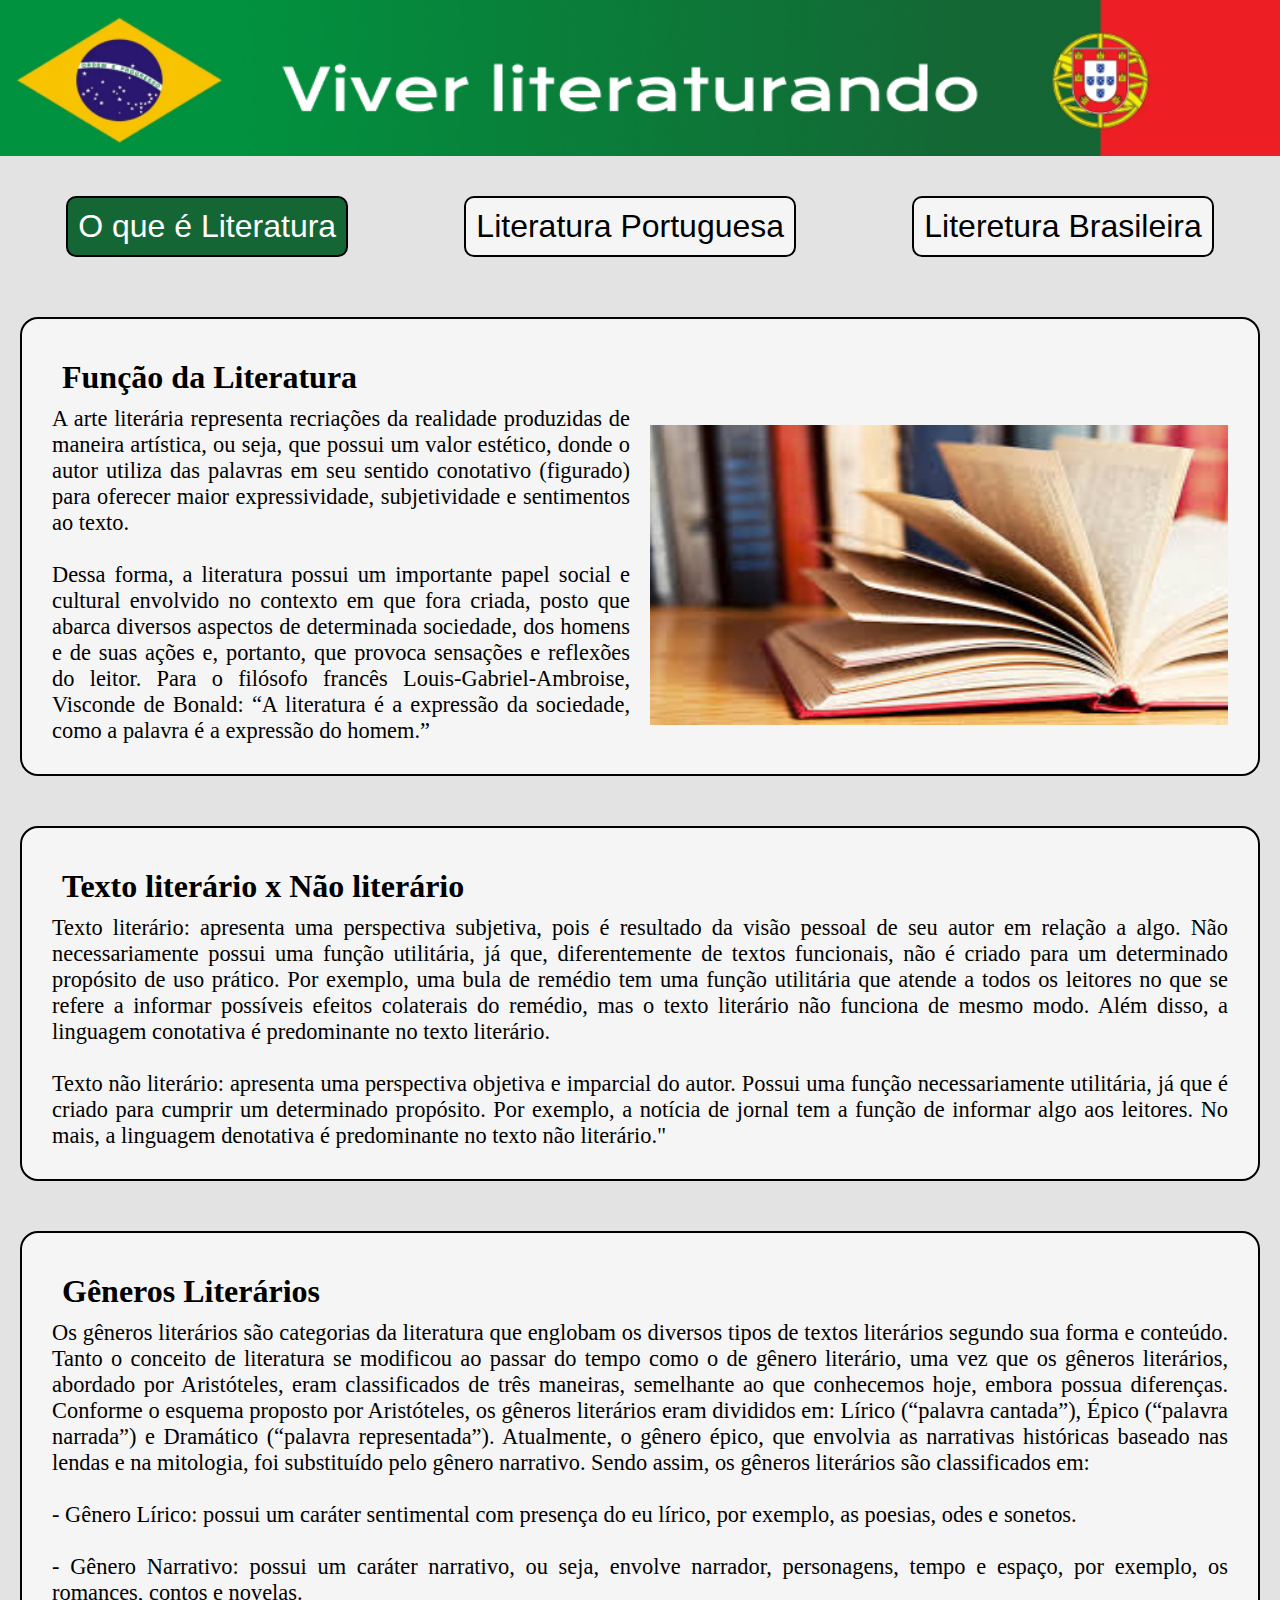
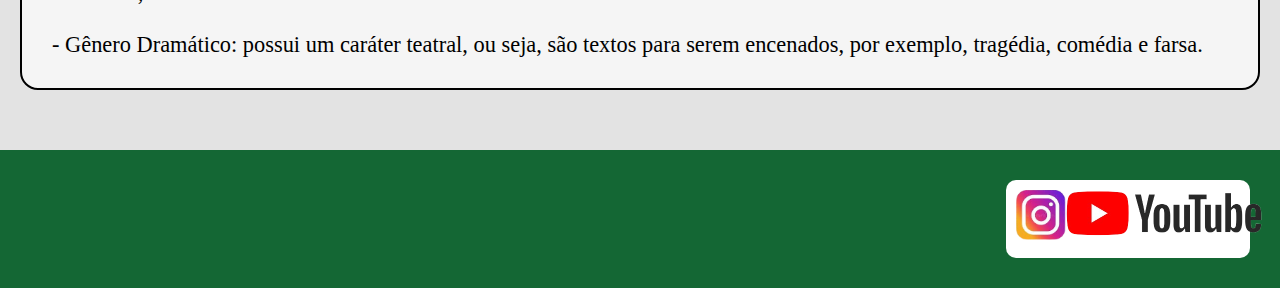
<file: index.html>
<!DOCTYPE html>
<html lang="pt-br">

<head>
    <meta charset="UTF-8">
    <meta name="viewport" content="width=device-width, initial-scale=1.0">
    <title>Viver Literaturando</title>
    <link rel="stylesheet" href="css/style.css">
</head>

<body>
    <img class="topo" src="img/Topo.png" alt="Vivendo Literaturando">

    <ul class="menu">
        <li class="ativo"><a href="index.html">O que é Literatura</a></li>
        <li><a href="Portugal.html">Literatura Portuguesa</a></li>
        <li><a href="Brasil.html">Literetura Brasileira</a></li>
    </ul>

    <div class="containertexto">
        <h1>Função da Literatura</h1>
        <div class="texto">
            <p>
                A arte literária representa recriações da realidade produzidas de maneira artística, ou seja, que possui
                um valor estético, donde o autor utiliza das palavras em seu sentido conotativo (figurado) para oferecer
                maior expressividade, subjetividade e sentimentos ao texto.
                <br>
                <br>Dessa forma, a literatura possui um importante papel social e cultural envolvido no contexto em que
                fora criada, posto que abarca diversos aspectos de determinada sociedade, dos homens e de suas ações e,
                portanto, que provoca sensações e reflexões do leitor. Para o filósofo francês Louis-Gabriel-Ambroise,
                Visconde de Bonald: “A literatura é a expressão da sociedade, como a palavra é a expressão do homem.”
            </p>
            <img src="img/Livros.jpg" alt="" class="livros">
        </div>
    </div>

    <div class="containertexto">
        <h1>Texto literário x Não literário </h1>
        <div class="texto">
            <p>
                Texto literário: apresenta uma perspectiva subjetiva, pois é resultado da visão pessoal de seu autor em
                relação a algo. Não necessariamente possui uma função utilitária, já que, diferentemente de textos
                funcionais, não é criado para um determinado propósito de uso prático. Por exemplo, uma bula de remédio
                tem uma função utilitária que atende a todos os leitores no que se refere a informar possíveis efeitos
                colaterais do remédio, mas o texto literário não funciona de mesmo modo. Além disso, a linguagem
                conotativa é predominante no texto literário.
                <br>
                <br>Texto não literário: apresenta uma perspectiva objetiva e imparcial do autor. Possui uma função
                necessariamente utilitária, já que é criado para cumprir um determinado propósito. Por exemplo, a
                notícia de jornal tem a função de informar algo aos leitores. No mais, a linguagem denotativa é
                predominante no texto não literário."
            </p>
        </div>
    </div>

    <div class="containertexto">
        <h1>Gêneros Literários</h1>
        <div class="texto">
            <p>
                Os gêneros literários são categorias da literatura que englobam os diversos tipos de textos literários
                segundo sua forma e conteúdo.

                Tanto o conceito de literatura se modificou ao passar do tempo como o de gênero literário, uma vez que
                os gêneros literários, abordado por Aristóteles, eram classificados de três maneiras, semelhante ao que
                conhecemos hoje, embora possua diferenças.

                Conforme o esquema proposto por Aristóteles, os gêneros literários eram divididos em: Lírico (“palavra
                cantada”), Épico (“palavra narrada”) e Dramático (“palavra representada”).

                Atualmente, o gênero épico, que envolvia as narrativas históricas baseado nas lendas e na mitologia, foi
                substituído pelo gênero narrativo. Sendo assim, os gêneros literários são classificados em:
                <br>
                <br> - Gênero Lírico: possui um caráter sentimental com presença do eu lírico, por exemplo, as poesias,
                odes e sonetos.
                <br>
                <br> - Gênero Narrativo: possui um caráter narrativo, ou seja, envolve narrador, personagens, tempo e
                espaço, por exemplo, os romances, contos e novelas.
                <br>
                <br> - Gênero Dramático: possui um caráter teatral, ou seja, são textos para serem encenados, por
                exemplo, tragédia, comédia e farsa.
            </p>
        </div>
    </div>

    <footer>
        <ul class="final">
            <li><a href="https://www.instagram.com/viverliteraturando/"><img class="instagram" src="img/Instagram.png"
                        alt=""></a></li>
            <li><a href="https://youtu.be/PIXh2-C1wb0?si=W3iAEJsjb3i6p8V0"><img class="youtube" src="img/Youtube.png"
                        alt=""></a></li>
        </ul>
    </footer>
</body>

</html>
</file>
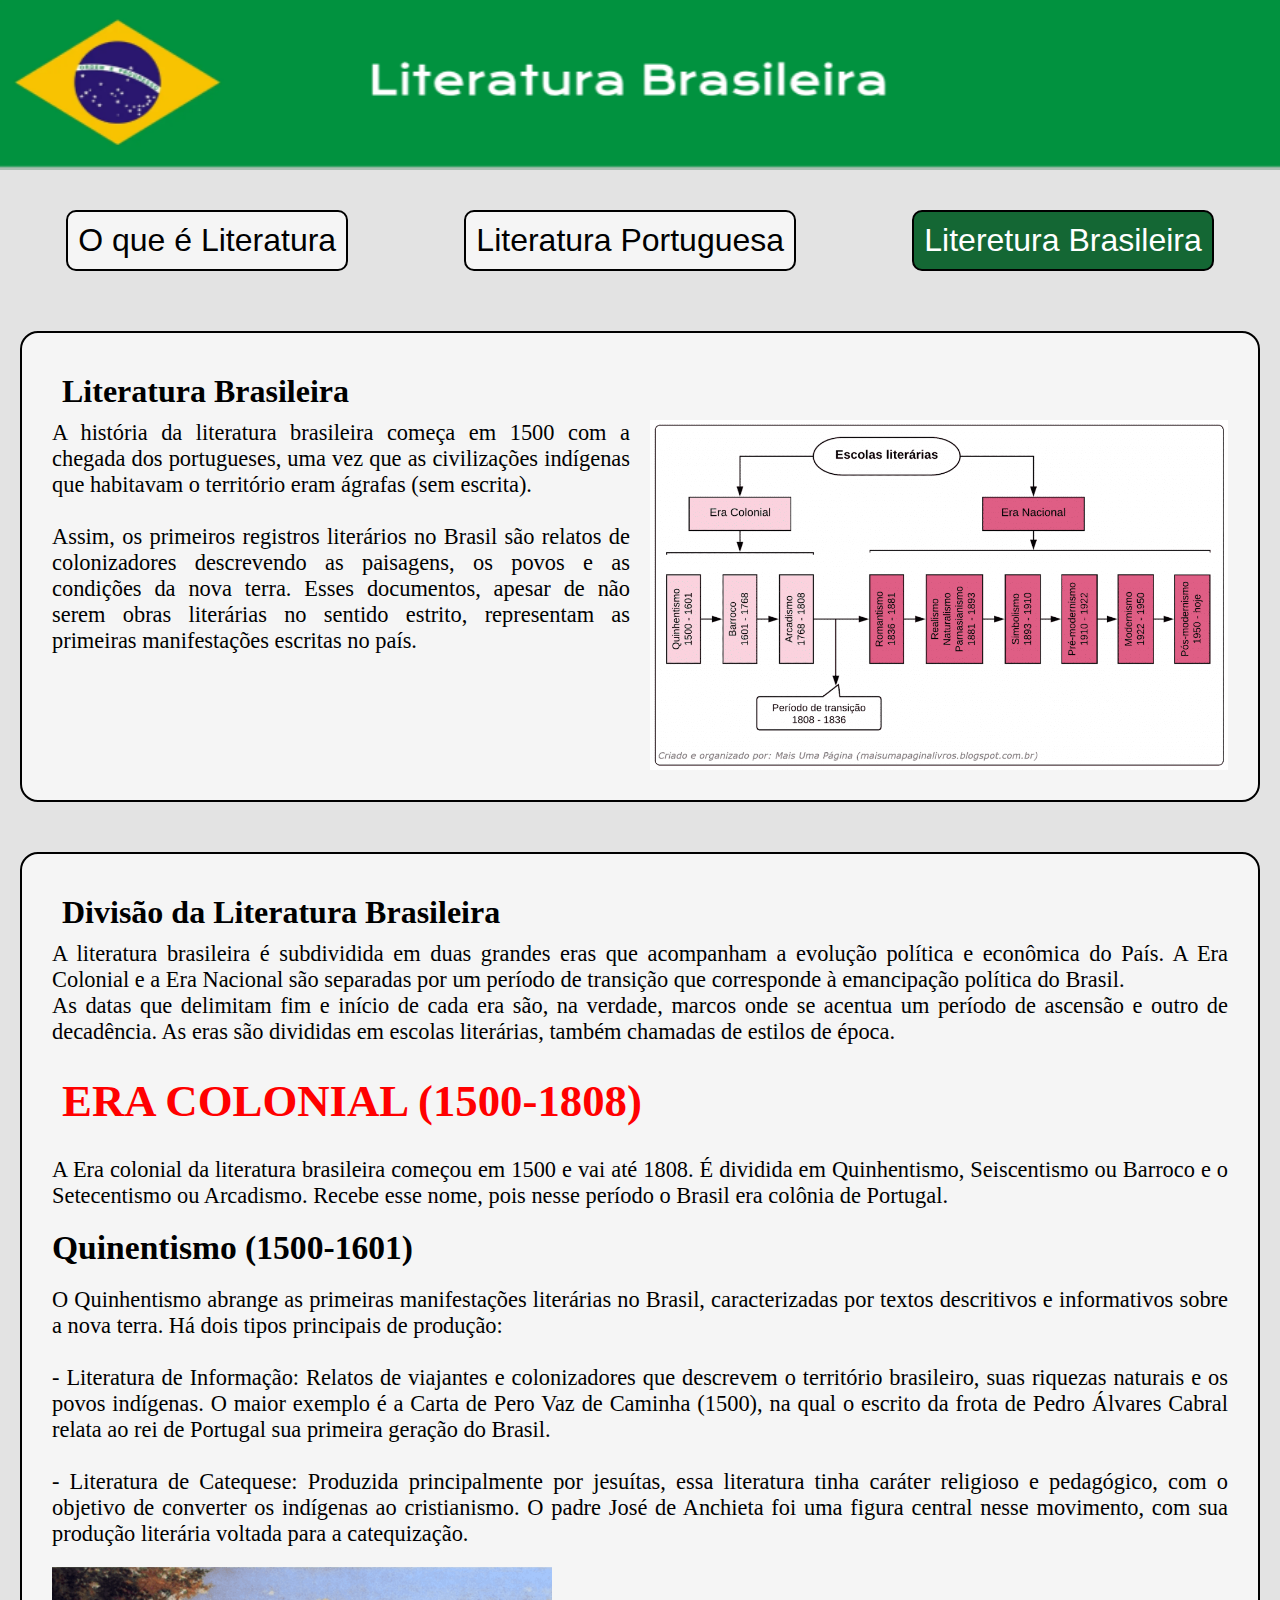
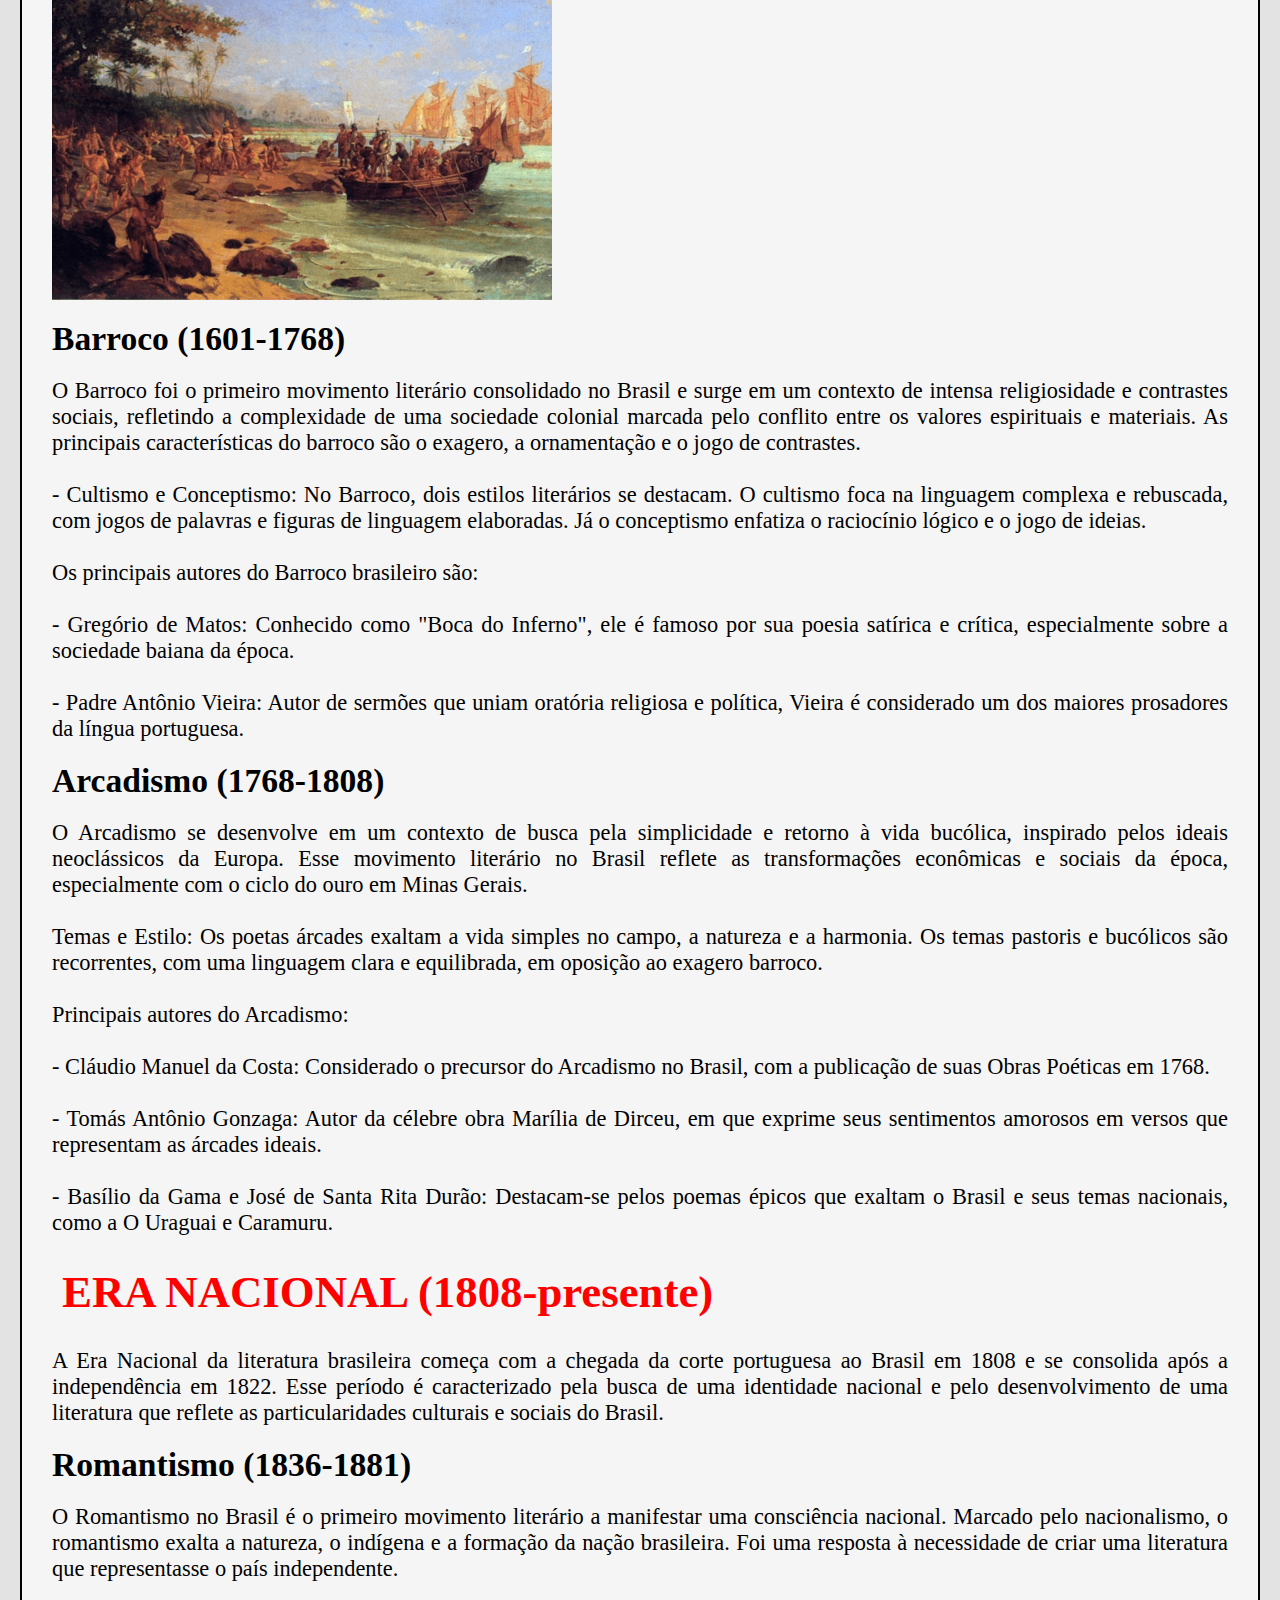
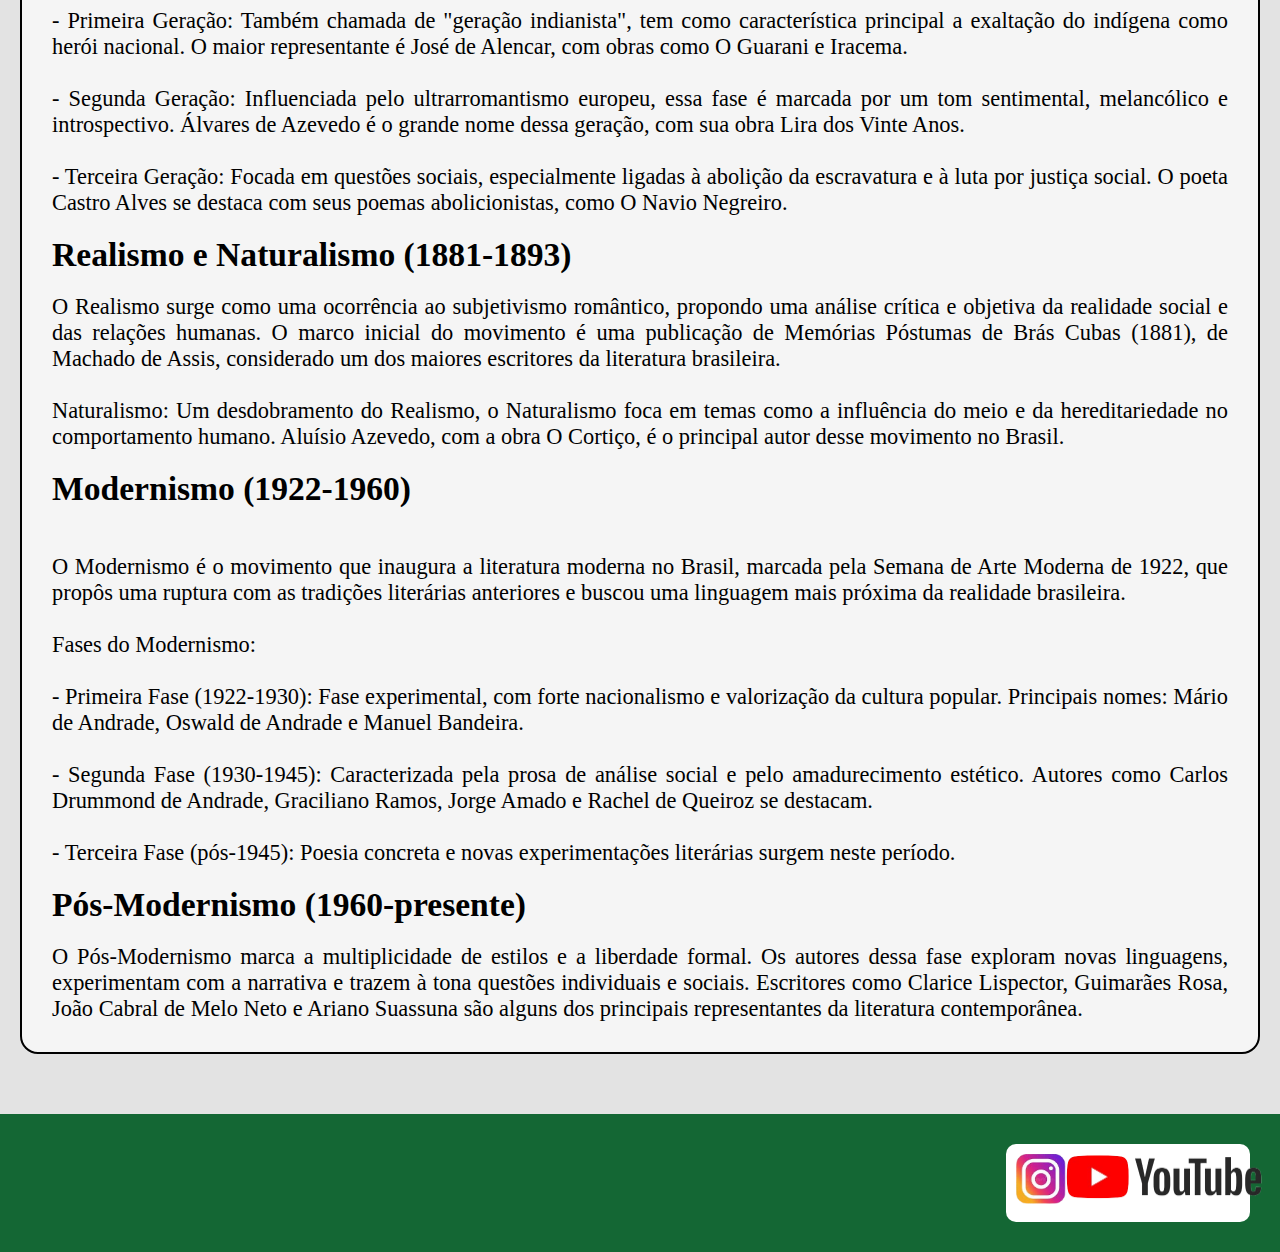
<file: Brasil.html>
<!DOCTYPE html>
<html lang="en">

<head>
    <meta charset="UTF-8">
    <meta name="viewport" content="width=device-width, initial-scale=1.0">
    <title>Literatura Brasileira</title>
    <link rel="stylesheet" href="css/Brasil.css">
</head>

<body>
    <img class="topo" src="img/TopoBrasil.png" alt="Vivendo Literaturando">

    <ul class="menu">
        <li><a href="index.html">O que é Literatura</a></li>
        <li><a href="Portugal.html">Literatura Portuguesa</a></li>
        <li class="ativo"><a href="Brasil.html">Literetura Brasileira</a></li>
    </ul>

    <div class="containertexto">
        <h1>Literatura Brasileira</h1>
        <div class="texto">
            <p>
                A história da literatura brasileira começa em 1500 com a chegada dos portugueses, uma vez que as
                civilizações indígenas que habitavam o território eram ágrafas (sem escrita).
                <br>
                <br>Assim, os primeiros registros literários no Brasil são relatos de colonizadores descrevendo as
                paisagens, os povos e as condições da nova terra. Esses documentos, apesar de não serem obras literárias
                no sentido estrito, representam as primeiras manifestações escritas no país.
                <br>
            </p>
            <img src="img/Linha.png" alt="" class="linha">
        </div>
    </div>

    <div class="containertexto ">
        <h1>Divisão da Literatura Brasileira</h1>
        <div class="texto subtitulos">
            <p>
                A literatura brasileira é subdividida em duas grandes eras que acompanham a evolução política e
                econômica do País. A Era Colonial e a Era Nacional são separadas por um período de transição que
                corresponde à emancipação política do Brasil.
                <br>
                As datas que delimitam fim e início de cada era são, na verdade, marcos onde se acentua um período de
                ascensão e outro de decadência. As eras são divididas em escolas literárias, também chamadas de estilos
                de época.
                <br>
            </p>
            <h1 class="tituloeras">ERA COLONIAL (1500-1808)</h1>
            <p>
                A Era colonial da literatura brasileira começou em 1500 e vai até 1808. É dividida em Quinhentismo,
                Seiscentismo ou Barroco e o Setecentismo ou Arcadismo. Recebe esse nome, pois nesse período o Brasil era
                colônia de Portugal.
                <br>
            </p>
            <h2>Quinentismo (1500-1601) </h2>
            <p>
                O Quinhentismo abrange as primeiras manifestações literárias no Brasil, caracterizadas por textos
                descritivos e informativos sobre a nova terra. Há dois tipos principais de produção:
                <br>
                <br> - Literatura de Informação: Relatos de viajantes e colonizadores que descrevem o território
                brasileiro, suas riquezas naturais e os povos indígenas. O maior exemplo é a Carta de Pero Vaz de
                Caminha (1500), na qual o escrito da frota de Pedro Álvares Cabral relata ao rei de Portugal sua
                primeira geração do Brasil.
                <br>
                <br> - Literatura de Catequese: Produzida principalmente por jesuítas, essa literatura tinha caráter
                religioso e pedagógico, com o objetivo de converter os indígenas ao cristianismo. O padre José de
                Anchieta foi uma figura central nesse movimento, com sua produção literária voltada para a catequização.
                <br>
            </p>
            <img src="img/Quinhentismo.png" alt="" class="quinhentismo">
            <h2>Barroco (1601-1768)</h2>
            <p>
                O Barroco foi o primeiro movimento literário consolidado no Brasil e surge em um contexto de intensa
                religiosidade e contrastes sociais, refletindo a complexidade de uma sociedade colonial marcada pelo
                conflito entre os valores espirituais e materiais. As principais características do barroco são o
                exagero, a ornamentação e o jogo de contrastes.
                <br>
                <br> - Cultismo e Conceptismo: No Barroco, dois estilos literários se destacam. O cultismo foca na
                linguagem complexa e rebuscada, com jogos de palavras e figuras de linguagem elaboradas. Já o
                conceptismo enfatiza o raciocínio lógico e o jogo de ideias.
                <br>
                <br>Os principais autores do Barroco brasileiro são:
                <br>
                <br> - Gregório de Matos: Conhecido como "Boca do Inferno", ele é famoso por sua poesia satírica e
                crítica, especialmente sobre a sociedade baiana da época.
                <br>
                <br> - Padre Antônio Vieira: Autor de sermões que uniam oratória religiosa e política, Vieira é
                considerado um dos maiores prosadores da língua portuguesa.
                <br>
            </p>
            <h2>Arcadismo (1768-1808) </h2>
            <p>
                O Arcadismo se desenvolve em um contexto de busca pela simplicidade e retorno à vida bucólica, inspirado
                pelos ideais neoclássicos da Europa. Esse movimento literário no Brasil reflete as transformações
                econômicas e sociais da época, especialmente com o ciclo do ouro em Minas Gerais.
                <br>
                <br> Temas e Estilo: Os poetas árcades exaltam a vida simples no campo, a natureza e a harmonia. Os
                temas pastoris e bucólicos são recorrentes, com uma linguagem clara e equilibrada, em oposição ao
                exagero barroco.
                <br>
                <br>Principais autores do Arcadismo:
                <br>
                <br> - Cláudio Manuel da Costa: Considerado o precursor do Arcadismo no Brasil, com a publicação de suas
                Obras Poéticas em 1768.
                <br>
                <br> - Tomás Antônio Gonzaga: Autor da célebre obra Marília de Dirceu, em que exprime seus sentimentos
                amorosos em versos que representam as árcades ideais.
                <br>
                <br> - Basílio da Gama e José de Santa Rita Durão: Destacam-se pelos poemas épicos que exaltam o Brasil
                e seus temas nacionais, como a O Uraguai e Caramuru.
                <br>
            </p>
            <h1 class="tituloeras">ERA NACIONAL (1808-presente) </h1>
            <p>
                A Era Nacional da literatura brasileira começa com a chegada da corte portuguesa ao Brasil em 1808 e se
                consolida após a independência em 1822. Esse período é caracterizado pela busca de uma identidade
                nacional e pelo desenvolvimento de uma literatura que reflete as particularidades culturais e sociais do
                Brasil.
            </p>
            <h2>Romantismo (1836-1881)</h2>
            <p>
                O Romantismo no Brasil é o primeiro movimento literário a manifestar uma consciência nacional. Marcado
                pelo nacionalismo, o romantismo exalta a natureza, o indígena e a formação da nação brasileira. Foi uma
                resposta à necessidade de criar uma literatura que representasse o país independente.
                <br>
                <br> - Primeira Geração: Também chamada de "geração indianista", tem como característica principal a
                exaltação do indígena como herói nacional. O maior representante é José de Alencar, com obras como O
                Guarani e Iracema.
                <br>
                <br> - Segunda Geração: Influenciada pelo ultrarromantismo europeu, essa fase é marcada por um tom
                sentimental, melancólico e introspectivo. Álvares de Azevedo é o grande nome dessa geração, com sua obra
                Lira dos Vinte Anos.
                <br>
                <br> - Terceira Geração: Focada em questões sociais, especialmente ligadas à abolição da escravatura e à
                luta por justiça social. O poeta Castro Alves se destaca com seus poemas abolicionistas, como O Navio
                Negreiro.
                <br>
            </p>
            <h2>Realismo e Naturalismo (1881-1893)</h2>
            <p>
                O Realismo surge como uma ocorrência ao subjetivismo romântico, propondo uma análise crítica e objetiva
                da realidade social e das relações humanas. O marco inicial do movimento é uma publicação de Memórias
                Póstumas de Brás Cubas (1881), de Machado de Assis, considerado um dos maiores escritores da literatura
                brasileira.
                <br>
                <br>Naturalismo: Um desdobramento do Realismo, o Naturalismo foca em temas como a influência do meio e
                da hereditariedade no comportamento humano. Aluísio Azevedo, com a obra O Cortiço, é o principal autor
                desse movimento no Brasil.
            </p>
            <h2>Modernismo (1922-1960) </h2>
            <p>
                <br>O Modernismo é o movimento que inaugura a literatura moderna no Brasil, marcada pela Semana de Arte
                Moderna de 1922, que propôs uma ruptura com as tradições literárias anteriores e buscou uma linguagem
                mais próxima da realidade brasileira.
                <br>
                <br>Fases do Modernismo:
                <br>
                <br> - Primeira Fase (1922-1930): Fase experimental, com forte nacionalismo e valorização da cultura
                popular. Principais nomes: Mário de Andrade, Oswald de Andrade e Manuel Bandeira.
                <br>
                <br> - Segunda Fase (1930-1945): Caracterizada pela prosa de análise social e pelo amadurecimento
                estético. Autores como Carlos Drummond de Andrade, Graciliano Ramos, Jorge Amado e Rachel de Queiroz se
                destacam.
                <br>
                <br> - Terceira Fase (pós-1945): Poesia concreta e novas experimentações literárias surgem neste
                período.
                <br>
            </p>
            <h2>Pós-Modernismo (1960-presente) </h2>
            <p>
                O Pós-Modernismo marca a multiplicidade de estilos e a liberdade formal. Os autores dessa fase exploram
                novas linguagens, experimentam com a narrativa e trazem à tona questões individuais e sociais.
                Escritores como Clarice Lispector, Guimarães Rosa, João Cabral de Melo Neto e Ariano Suassuna são alguns
                dos principais representantes da literatura contemporânea.
            </p>
        </div>
    </div>

    <footer>
        <ul class="final">
            <li><a href="https://www.instagram.com/viverliteraturando/"><img class="instagram" src="img/Instagram.png"
                        alt=""></a></li>
            <li><a href="https://youtu.be/PIXh2-C1wb0?si=W3iAEJsjb3i6p8V0"><img class="youtube" src="img/Youtube.png"
                        alt=""></a></li>
        </ul>
    </footer>
</body>

</html>
</file>
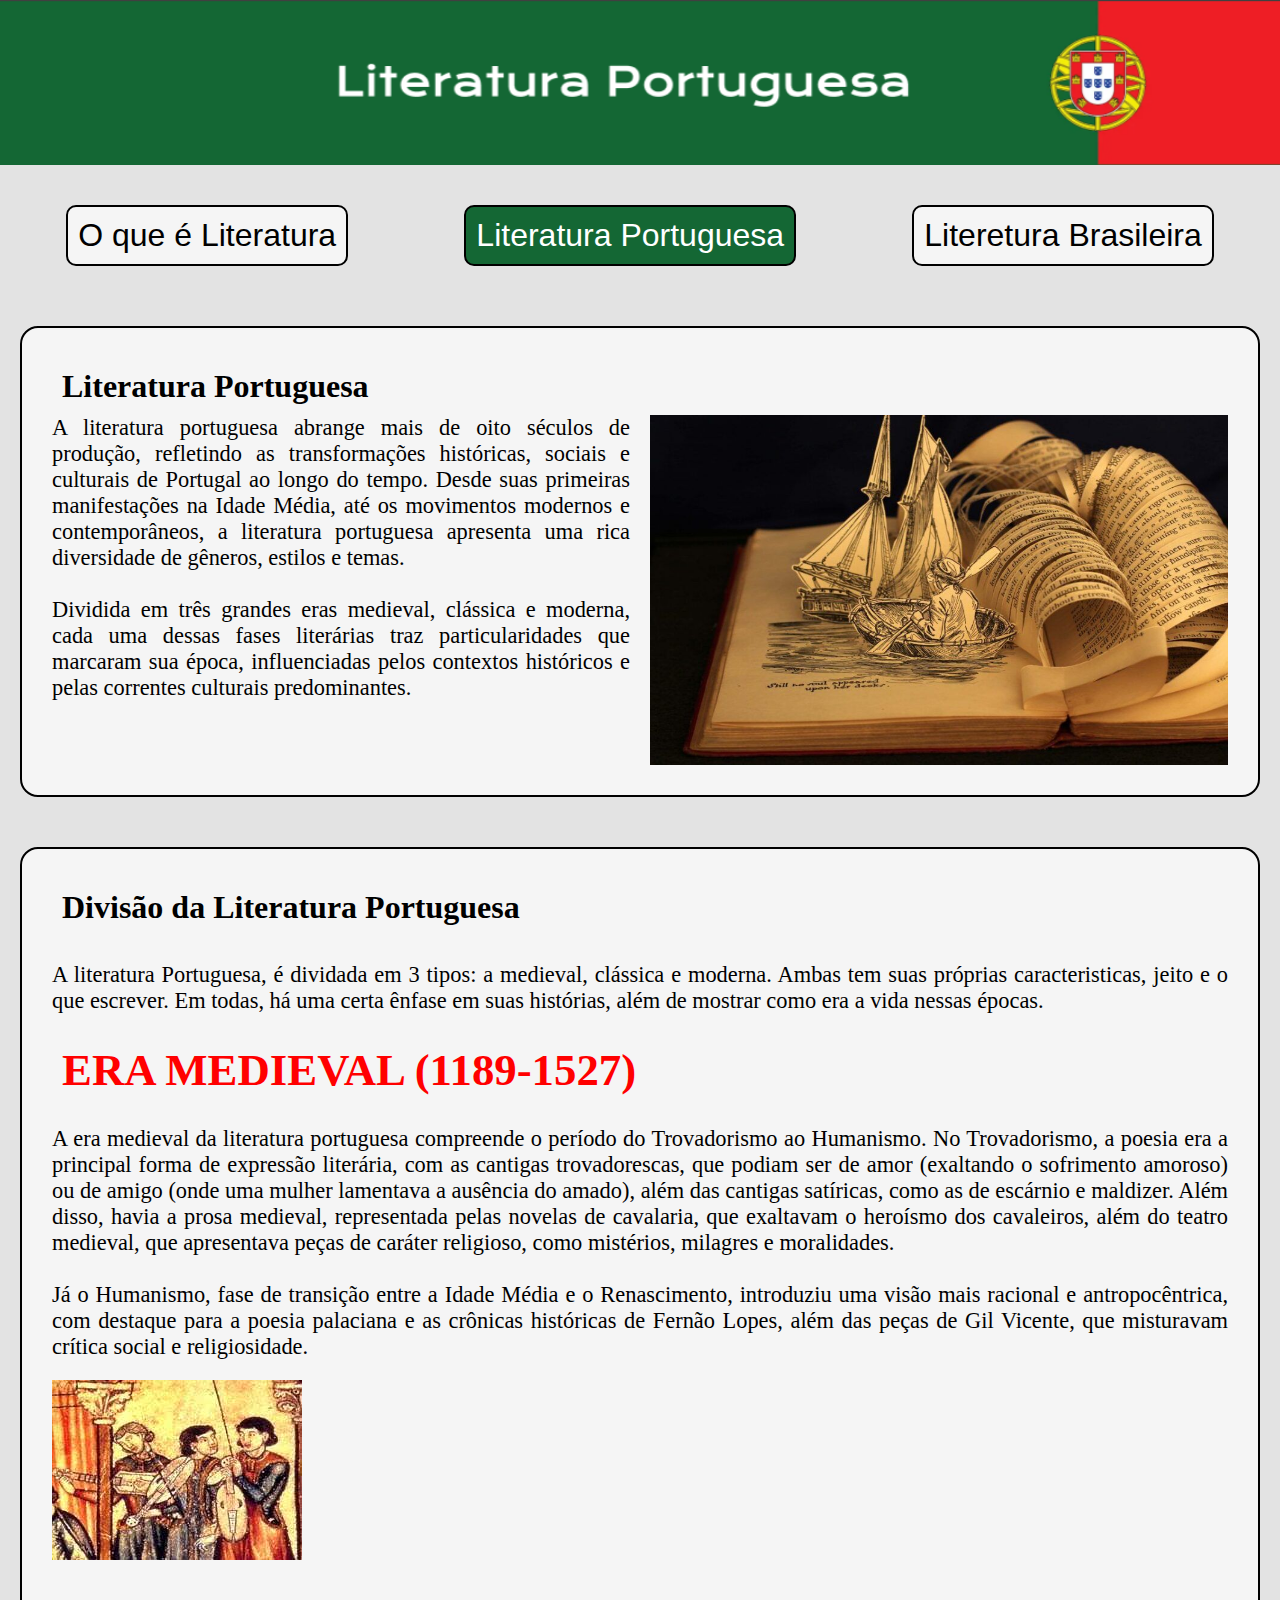
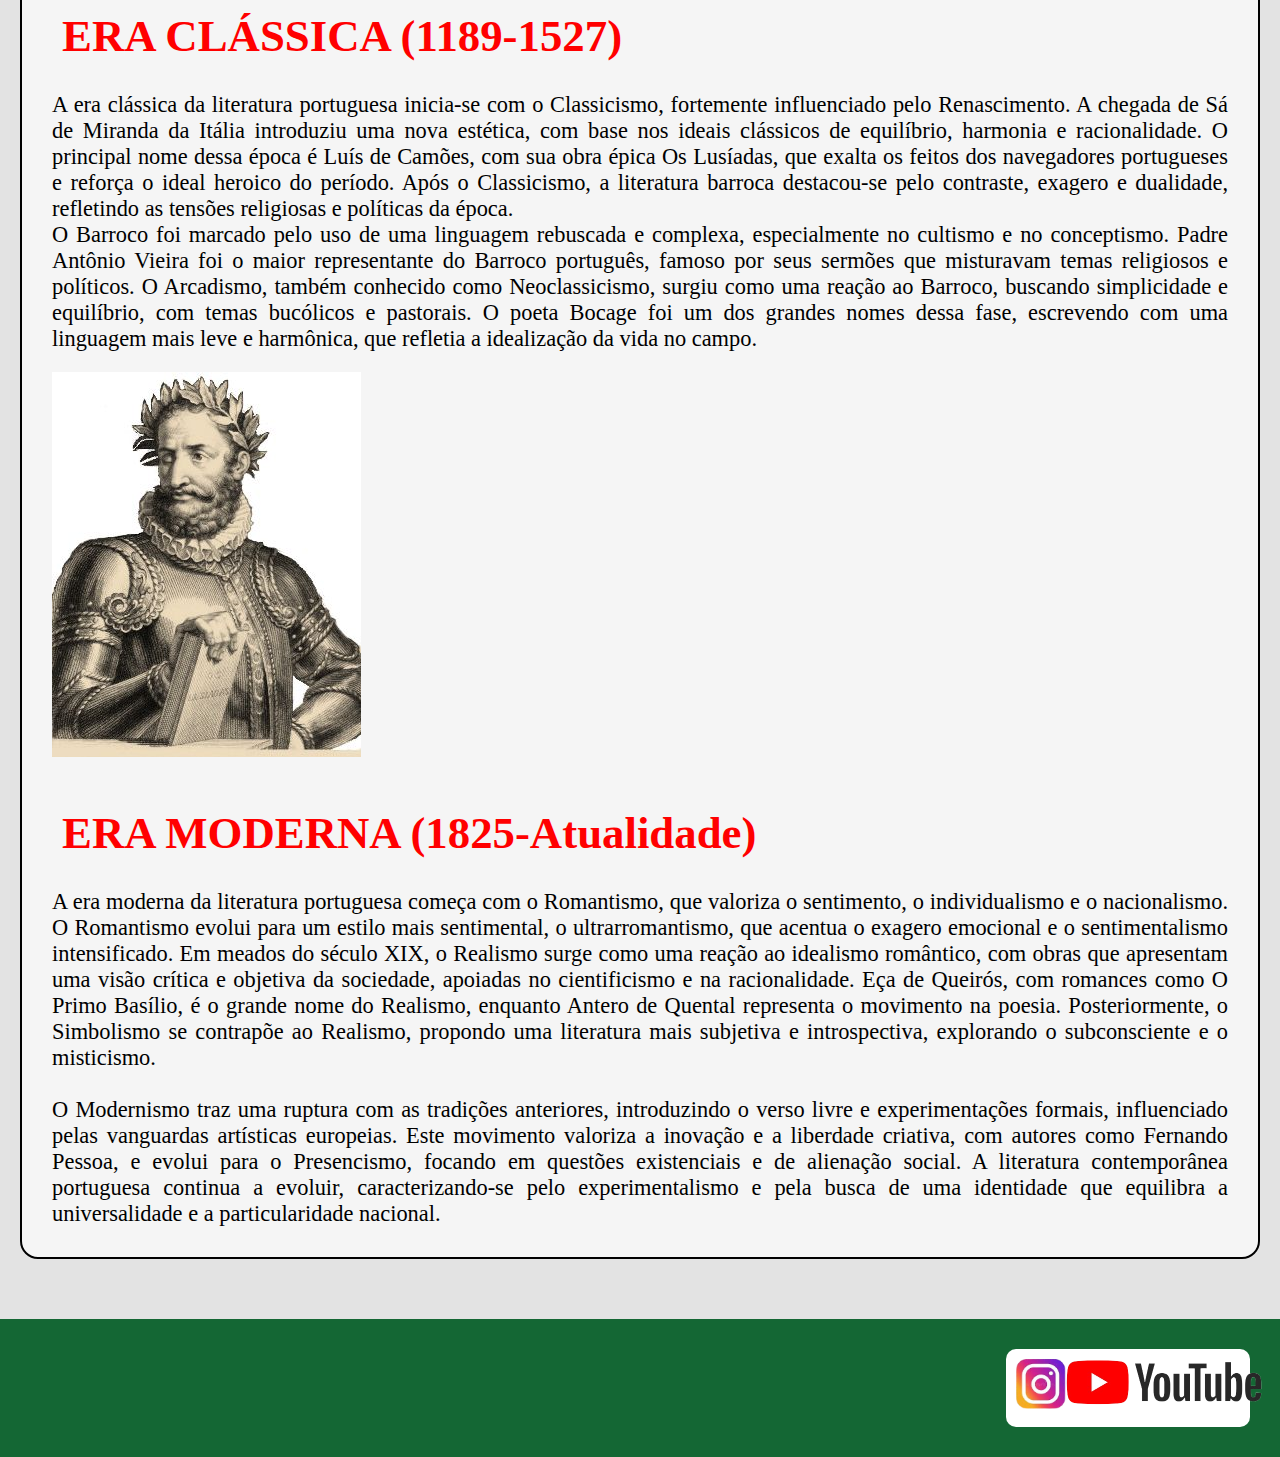
<file: Portugal.html>
<!DOCTYPE html>
<html lang="en">

<head>
    <meta charset="UTF-8">
    <meta name="viewport" content="width=device-width, initial-scale=1.0">
    <title>Literatura Portuguesa</title>
    <link rel="stylesheet" href="css/Portugal.css">
</head>

<body>
    <img class="topo" src="img/TopoPortugal.png" alt="Vivendo Literaturando">

    <ul class="menu">
        <li><a href="index.html">O que é Literatura</a></li>
        <li class="ativo"><a href="Portugal.html">Literatura Portuguesa</a></li>
        <li><a href="Brasil.html">Literetura Brasileira</a></li>
    </ul>

    <div class="containertexto">
        <h1>Literatura Portuguesa</h1>
        <div class="texto">
            <p>
                A literatura portuguesa abrange mais de oito séculos de produção, refletindo as transformações
                históricas, sociais e culturais de Portugal ao longo do tempo. Desde suas primeiras manifestações na
                Idade Média, até os movimentos modernos e contemporâneos, a literatura portuguesa apresenta uma rica
                diversidade de gêneros, estilos e temas.
                <br>
                <br>Dividida em três grandes eras medieval, clássica e moderna, cada uma dessas fases literárias traz
                particularidades que marcaram sua época, influenciadas pelos contextos históricos e pelas correntes
                culturais predominantes.
            </p>
            <img src="img/Literatura.jpg" alt="" class="literatura">
        </div>
    </div>

    <div class="containertexto ">
        <h1>Divisão da Literatura Portuguesa</h1>
        <div class="texto subtitulos">
            <p>
                <br>A literatura Portuguesa, é dividada em 3 tipos: a medieval, clássica e moderna. Ambas tem suas
                próprias caracteristicas, jeito e o que escrever. Em todas, há uma certa ênfase em suas histórias, além
                de mostrar como era a vida nessas épocas.
            </p>
            <h1 class="tituloeras">ERA MEDIEVAL (1189-1527)</h1>
            <p>
                A era medieval da literatura portuguesa compreende o período do Trovadorismo ao Humanismo. No
                Trovadorismo, a poesia era a principal forma de expressão literária, com as cantigas trovadorescas, que
                podiam ser de amor (exaltando o sofrimento amoroso) ou de amigo (onde uma mulher lamentava a ausência do
                amado), além das cantigas satíricas, como as de escárnio e maldizer. Além disso, havia a prosa medieval,
                representada pelas novelas de cavalaria, que exaltavam o heroísmo dos cavaleiros, além do teatro
                medieval, que apresentava peças de caráter religioso, como mistérios, milagres e moralidades.
                <br>
                <br>Já o Humanismo, fase de transição entre a Idade Média e o Renascimento, introduziu uma visão mais
                racional e antropocêntrica, com destaque para a poesia palaciana e as crônicas históricas de Fernão
                Lopes, além das peças de Gil Vicente, que misturavam crítica social e religiosidade.
                <br>
            <p class="trovadorismo">
                <img src="img/Trovadorismo.jpg" alt="">
            </p>
            </p>
            <h1 class="tituloeras">ERA CLÁSSICA (1189-1527)</h1>
            <p>
                A era clássica da literatura portuguesa inicia-se com o Classicismo, fortemente influenciado pelo
                Renascimento. A chegada de Sá de Miranda da Itália introduziu uma nova estética, com base nos ideais
                clássicos de equilíbrio, harmonia e racionalidade. O principal nome dessa época é Luís de Camões, com
                sua obra épica Os Lusíadas, que exalta os feitos dos navegadores portugueses e reforça o ideal heroico
                do período. Após o Classicismo, a literatura barroca destacou-se pelo contraste, exagero e dualidade,
                refletindo as tensões religiosas e políticas da época.
                <br>
                O Barroco foi marcado pelo uso de uma linguagem rebuscada e complexa, especialmente no cultismo e no
                conceptismo. Padre Antônio Vieira foi o maior representante do Barroco português, famoso por seus
                sermões que misturavam temas religiosos e políticos. O Arcadismo, também conhecido como Neoclassicismo,
                surgiu como uma reação ao Barroco, buscando simplicidade e equilíbrio, com temas bucólicos e pastorais.
                O poeta Bocage foi um dos grandes nomes dessa fase, escrevendo com uma linguagem mais leve e harmônica,
                que refletia a idealização da vida no campo.
            <p class="camoes">
                <img src="img/Camões.jpg" alt="">
            </p>
            </p>
            <h1 class="tituloeras">ERA MODERNA (1825-Atualidade)</h1>
            <div class="texto">
                <p>
                    A era moderna da literatura portuguesa começa com o Romantismo, que valoriza o sentimento, o
                    individualismo e o nacionalismo. O Romantismo evolui para um estilo mais sentimental, o
                    ultrarromantismo, que acentua o exagero emocional e o sentimentalismo intensificado. Em meados do
                    século XIX, o Realismo surge como uma reação ao idealismo romântico, com obras que apresentam uma
                    visão crítica e objetiva da sociedade, apoiadas no cientificismo e na racionalidade. Eça de Queirós,
                    com romances como O Primo Basílio, é o grande nome do Realismo, enquanto Antero de Quental
                    representa o movimento na poesia. Posteriormente, o Simbolismo se contrapõe ao Realismo, propondo
                    uma literatura mais subjetiva e introspectiva, explorando o subconsciente e o misticismo.
                    <br>
                    <br>O Modernismo traz uma ruptura com as tradições anteriores, introduzindo o verso livre e
                    experimentações formais, influenciado pelas vanguardas artísticas europeias. Este movimento valoriza
                    a inovação e a liberdade criativa, com autores como Fernando Pessoa, e evolui para o Presencismo,
                    focando em questões existenciais e de alienação social. A literatura contemporânea portuguesa
                    continua a evoluir, caracterizando-se pelo experimentalismo e pela busca de uma identidade que
                    equilibra a universalidade e a particularidade nacional.
                    <br>
                </p>
            </div>
        </div>

    </div>
    <footer>
        <ul class="final">
            <li><a href="https://www.instagram.com/viverliteraturando/"><img class="instagram" src="img/Instagram.png"
                        alt=""></a></li>
            <li><a href="https://youtu.be/PIXh2-C1wb0?si=W3iAEJsjb3i6p8V0"><img class="youtube" src="img/Youtube.png"
                        alt=""></a></li>
        </ul>
    </footer>
</body>

</html>
</file>
<file: css/style.css>
* {
  margin: 0;
  padding: 0;
  box-sizing: border-box;
  text-decoration: none;
}

body {
  display: flex;
  flex-direction: column;
  justify-content: center;
  align-items: center;
  background-color: #E3E3E3;
  gap: 10px;
}

.topo {
  display: flex;
  justify-content: center;
  align-items: center;
  width: 100%;
}

.menu {
  display: flex;
  gap: 50px;
  width: 100%;
  justify-content: space-evenly;
  list-style: none;
  margin: 30px;
}

.menu li {
  background-color: #F5F5F5;
  padding: 10px;
  border-radius: 10px;
  border: 2px solid #000000;
  font-style: inherit;
  font-family: Krona system-ui, -apple-system, BlinkMacSystemFont, 'Segoe UI', Roboto, Oxygen, Ubuntu, Cantarell, 'Open Sans', 'Helvetica Neue', sans-serif;
}

.ativo {
  background-color: #146734 !important;
}

.ativo a {
  color: #fff !important;
}

a {
  font-size: 2em;
  font-style: inherit;
  color: #000000;
  font-family: Krona system-ui, -apple-system, BlinkMacSystemFont, 'Segoe UI', Roboto, Oxygen, Ubuntu, Cantarell, 'Open Sans', 'Helvetica Neue', sans-serif;
}

.texto {
  display: flex;
  justify-content: center;
  align-items: center;
  text-align: justify;
  font-size: 1.4rem;
  gap: 20px;
}

.containertexto {
  background-color: #F5F5F5;
  border: 2px solid #000000;
  border-radius: 18px;
  padding-left: 30px;
  padding: 30px;
  margin: 20px;
}

.livros {
  height: 300px;
  width: 200px;
}

h1 {
  margin: 10px;
}

.texto p,
.texto img {
  display: flex;
  flex: 1;
}

footer {
  background-color: #146734;
  display: flex;
  gap: 50px;
  width: 100%;
  justify-content: flex-end;
  margin-top: 30px;
  padding: 30px;
}

.final {
  display: flex;
  justify-content: space-between;
  list-style: none;
  width: 20%;
  background-color: #fff;
  padding: 10px;
  border-radius: 10px;
}

.instagram {
  height: 50px;
  width: 50px;
}

.youtube {
  height: 47, 5px;
  width: 198px;
}
</file>
<file: css/Brasil.css>
* {
    margin: 0;
    padding: 0;
    box-sizing: border-box;
    text-decoration: none;
}

body {
    display: flex;
    flex-direction: column;
    justify-content: center;
    align-items: center;
    background-color: #E3E3E3;
    gap: 10px;
}

.topo {
    display: flex;
    justify-content: center;
    align-items: center;
    width: 100%;
}

.menu {
    display: flex;
    gap: 50px;
    width: 100%;
    justify-content: space-evenly;
    list-style: none;
    margin: 30px;
}

.menu li {
    background-color: #F5F5F5;
    padding: 10px;
    border-radius: 10px;
    border: 2px solid #000000;
    font-style: inherit;
    font-family: Krona system-ui, -apple-system, BlinkMacSystemFont, 'Segoe UI', Roboto, Oxygen, Ubuntu, Cantarell, 'Open Sans', 'Helvetica Neue', sans-serif;
}

.ativo {
    background-color: #146734 !important;
}

.ativo a {
    color: #fff !important;
}

a {
    font-size: 2em;
    font-style: inherit;
    color: #000000;
    font-family: Krona system-ui, -apple-system, BlinkMacSystemFont, 'Segoe UI', Roboto, Oxygen, Ubuntu, Cantarell, 'Open Sans', 'Helvetica Neue', sans-serif;
}

.texto {
    display: flex;
    justify-content: center;

    text-align: justify;
    font-size: 1.4rem;
    gap: 20px;
}

.containertexto {
    background-color: #F5F5F5;
    border: 2px solid #000000;
    border-radius: 18px;
    padding-left: 30px;
    padding: 30px;
    margin: 20px;
}


.linha {
    height: 350px;
    width: 20px;
}

h1 {
    margin: 10px;
}

.texto p,
.texto img {
    display: flex;
    flex: 1;
}

footer {
    background-color: #146734;
    display: flex;
    gap: 50px;
    width: 100%;
    justify-content: flex-end;
    margin-top: 30px;
    padding: 30px;
}

.final {
    display: flex;
    justify-content: space-between;
    list-style: none;
    width: 20%;
    background-color: #fff;
    padding: 10px;
    border-radius: 10px;
}

.instagram {
    height: 50px;
    width: 50px;
}

.youtube {
    height: 47, 5px;
    width: 198px;
}

.subtitulos {
    flex-direction: column;
}

.tituloeras {
    text-align: left !important;
    color: red;
}

.quinhentismo {
    height: 100px;
    width: 500px;
}
</file>
<file: css/Portugal.css>
* {
    margin: 0;
    padding: 0;
    box-sizing: border-box;
    text-decoration: none;
}

body {
    display: flex;
    flex-direction: column;
    justify-content: center;
    align-items: center;
    background-color: #E3E3E3;
    gap: 10px;
}

.topo {
    display: flex;
    justify-content: center;
    align-items: center;
    width: 100%;
}

.menu {
    display: flex;
    gap: 50px;
    width: 100%;
    justify-content: space-evenly;
    list-style: none;
    margin: 30px;
}

.menu li {
    background-color: #F5F5F5;
    padding: 10px;
    border-radius: 10px;
    border: 2px solid #000000;
    font-style: inherit;
    font-family: Krona system-ui, -apple-system, BlinkMacSystemFont, 'Segoe UI', Roboto, Oxygen, Ubuntu, Cantarell, 'Open Sans', 'Helvetica Neue', sans-serif;
}

.ativo {
    background-color: #146734 !important;
}

.ativo a {
    color: #fff !important;
}

a {
    font-size: 2em;
    font-style: inherit;
    color: #000000;
    font-family: Krona system-ui, -apple-system, BlinkMacSystemFont, 'Segoe UI', Roboto, Oxygen, Ubuntu, Cantarell, 'Open Sans', 'Helvetica Neue', sans-serif;
}

.texto {
    display: flex;
    justify-content: center;

    text-align: justify;
    font-size: 1.4rem;
    gap: 20px;
}

.containertexto {
    background-color: #F5F5F5;
    border: 2px solid #000000;
    border-radius: 18px;
    padding-left: 30px;
    padding: 30px;
    margin: 20px;
}


.literatura {
    height: 350px;
    width: 20px;
}

h1 {
    margin: 10px;
}

.texto p,
.texto img {
    display: flex;
    flex: 1;
}

footer {
    background-color: #146734;
    display: flex;
    gap: 50px;
    width: 100%;
    justify-content: flex-end;
    margin-top: 30px;
    padding: 30px;
}

.final {
    display: flex;
    justify-content: space-between;
    list-style: none;
    width: 20%;
    background-color: #fff;
    padding: 10px;
    border-radius: 10px;
}

.instagram {
    height: 50px;
    width: 50px;
}

.youtube {
    height: 47, 5px;
    width: 198px;
}

.subtitulos {
    flex-direction: column;
}

.tituloeras {
    text-align: left !important;
    color: red;
}

.trovadorismo {
    object-fit: cover;
    height: 500px;
    width: 200px;
}

.camoes {
    height: 400px;
    width: 50px;
}
</file>
